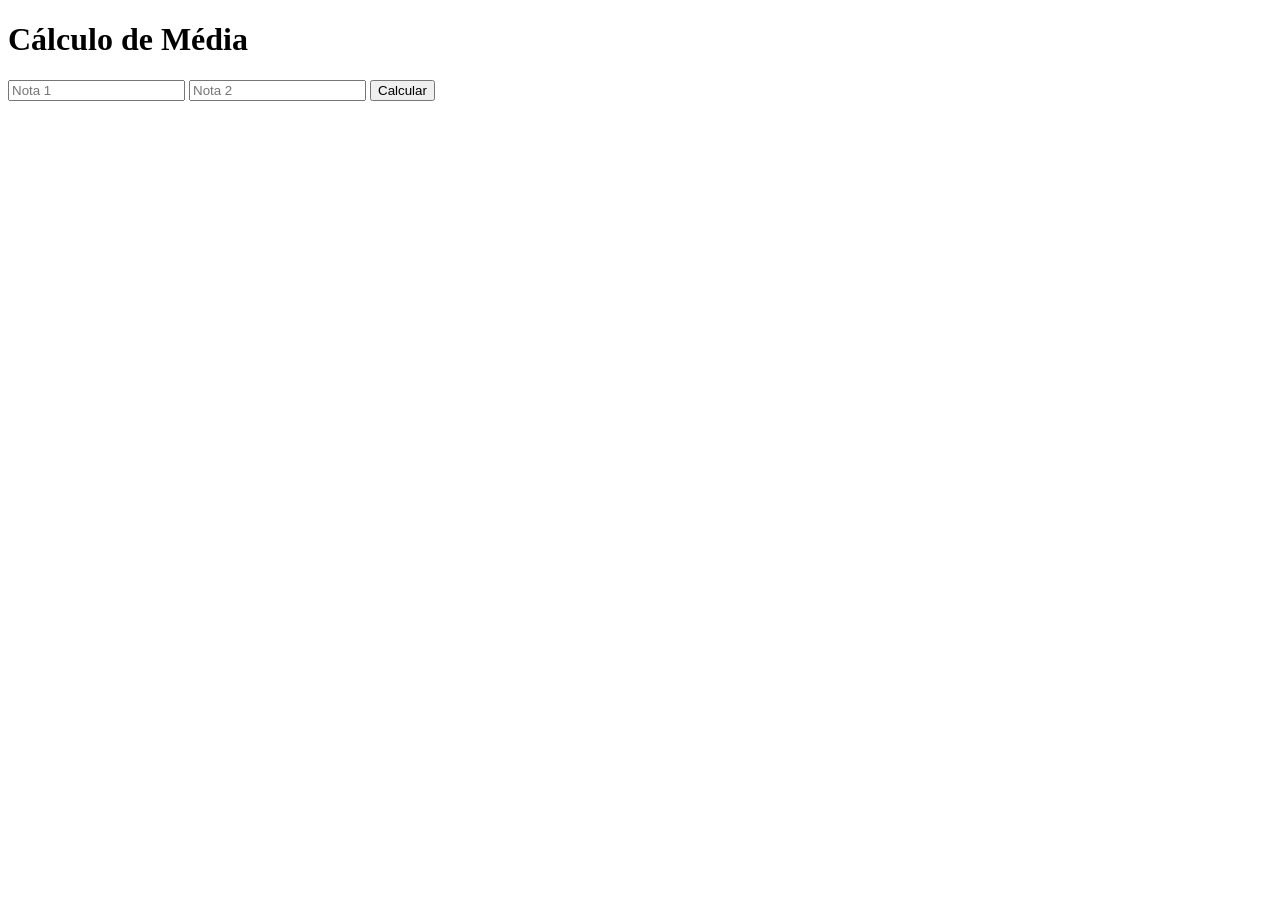
<file: media_aluno/index.html>
<!DOCTYPE html>
<html lang="pt-br">
<head>
    <meta charset="UTF-8">
    <title>Calculadora de Média</title>
</head>
<body>
    <h1>Cálculo de Média</h1>
    <input type="text" id="N1" placeholder="Nota 1">
    <input type="text" id="N2" placeholder="Nota 2">
    
    <button onclick="calcularMedia()">Calcular</button>

    <div id="resultado"></div>

<script>
    function calcularMedia() {
        let input1 = document.getElementById("N1").value;
        let input2 = document.getElementById("N2").value;
        
        let n1 = parseFloat(input1);
        let n2 = parseFloat(input2);
        let divResultado = document.getElementById("resultado");

        if (input1 === "" || input2 === "") {
            divResultado.innerText = "Preencha todas as notas.";
            return;
        }

        if (isNaN(n1) || isNaN(n2)) {
            divResultado.innerText = "Apenas números válidos.";
            return;
        }

        if (n1 < 0 || n1 > 10 || n2 < 0 || n2 > 10) {
            divResultado.innerText = "Apenas notas entre 0 e 10!";
            return;
        }

        let media = (n1 + n2) / 2;
        let situacao = "";

        if (media >= 7) {
            situacao = "Aprovado!";
        } else if (media >= 5) {
            situacao = "Recuperação";
        } else {
            situacao = "Reprovado...";
        }

        divResultado.innerHTML = `Média: ${media.toFixed(1)} <br> Situação: ${situacao}`;
    }
</script>
</body>
</html>
</file>
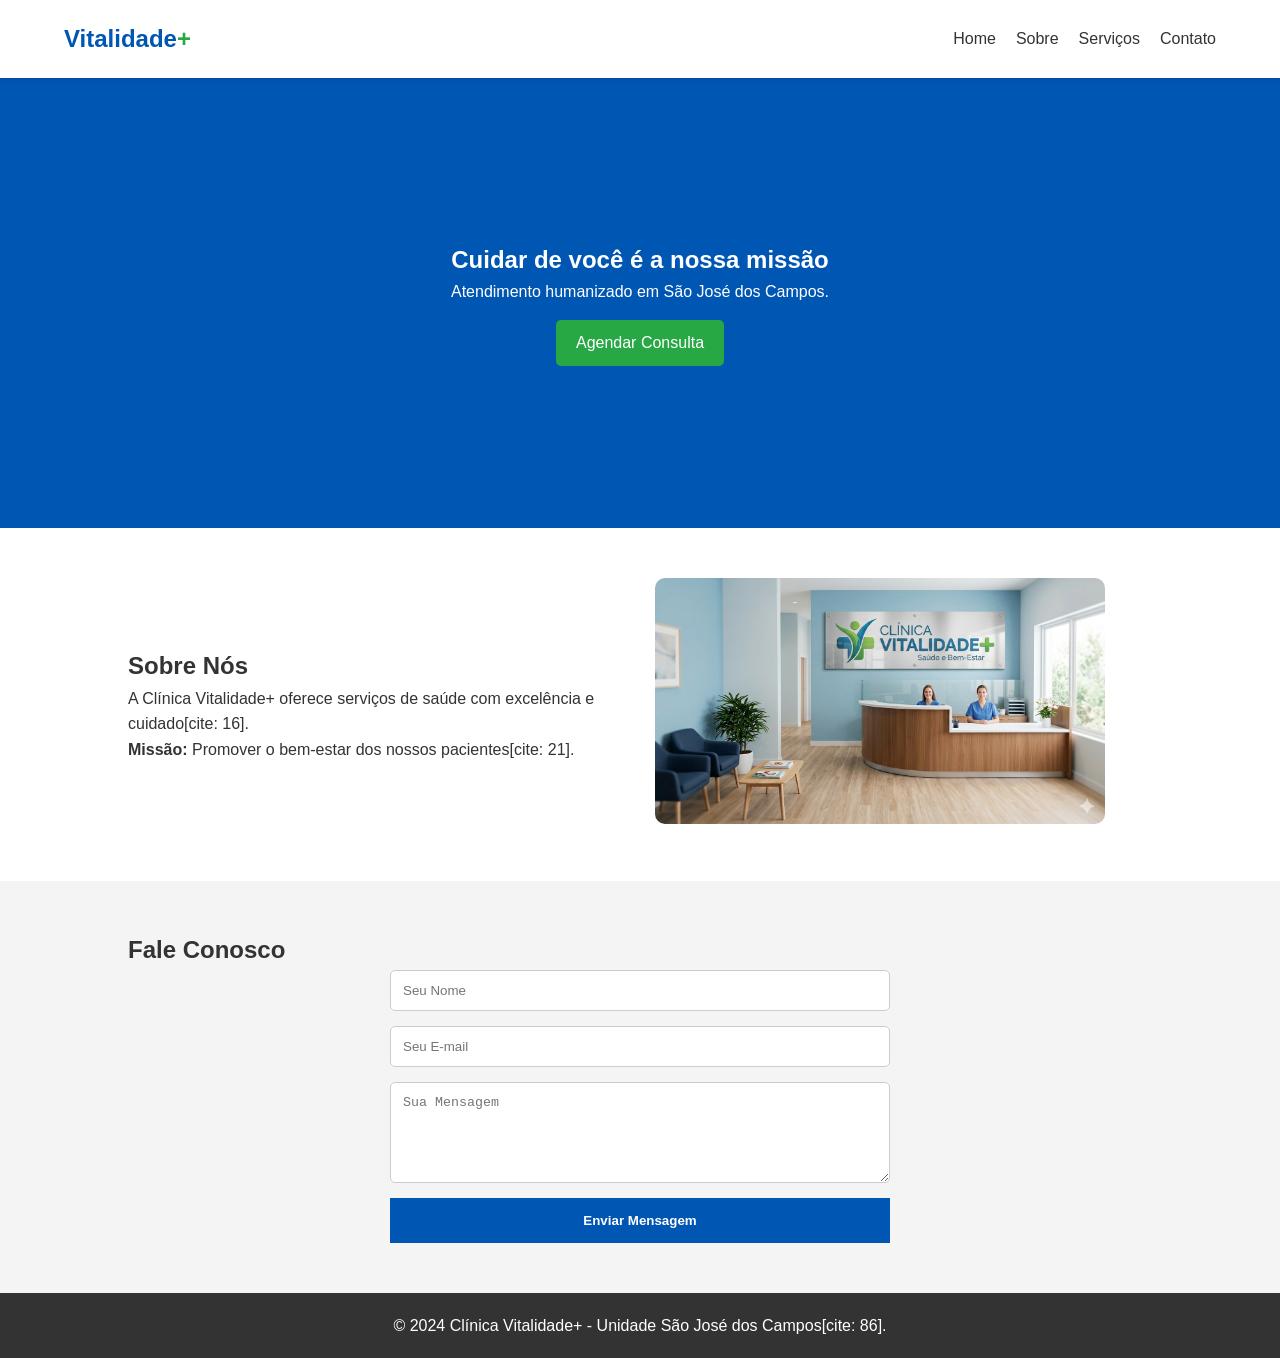
<file: Projeto_Clinica/index.html>
<!DOCTYPE html>
<html lang="pt-br">
<head>
    <meta charset="UTF-8">
    <meta name="viewport" content="width=device-width, initial-scale=1.0">
    <title>Clínica Vitalidade+</title>
    <link rel="stylesheet" href="style.css"> </head>
<body>
    <header>
        <nav class="container-nav">
            <div class="logo">Vitalidade<span>+</span></div>
            <ul class="menu">
                <li><a href="#home">Home</a></li>
                <li><a href="#sobre">Sobre</a></li>
                <li><a href="#servicos">Serviços</a></li>
                <li><a href="#contato">Contato</a></li>
            </ul>
        </nav>
    </header>

    <main>
        <section id="home" class="hero">
            <div class="hero-content">
                <h1>Cuidar de você é a nossa missão</h1>
                <p>Atendimento humanizado em São José dos Campos.</p>
                <a href="#contato" class="btn-cta">Agendar Consulta</a>
            </div>
        </section>

        <section id="sobre" class="container-sessao">
            <div class="sobre-grid">
                <div class="sobre-texto">
                    <h2>Sobre Nós</h2>
                    <p>A Clínica Vitalidade+ oferece serviços de saúde com excelência e cuidado[cite: 16].</p>
                    <p><strong>Missão:</strong> Promover o bem-estar dos nossos pacientes[cite: 21].</p>
                </div>
                <div class="sobre-imagem">
                    <img src="imagens/clinica.jpg.png" alt="Fachada da Clínica">
                </div>
            </div>
        </section>

        <section id="contato" class="container-sessao bg-cinza">
            <h2>Fale Conosco</h2>
            <form class="form-estilizado">
                <input type="text" placeholder="Seu Nome" required>
                <input type="email" placeholder="Seu E-mail" required>
                <textarea placeholder="Sua Mensagem" rows="5" required></textarea>
                <button type="submit" class="btn-enviar">Enviar Mensagem</button>
            </form>
        </section>
    </main>

    <footer>
        <p>&copy; 2024 Clínica Vitalidade+ - Unidade São José dos Campos[cite: 86].</p>
    </footer>
</body>
</html>
</file>
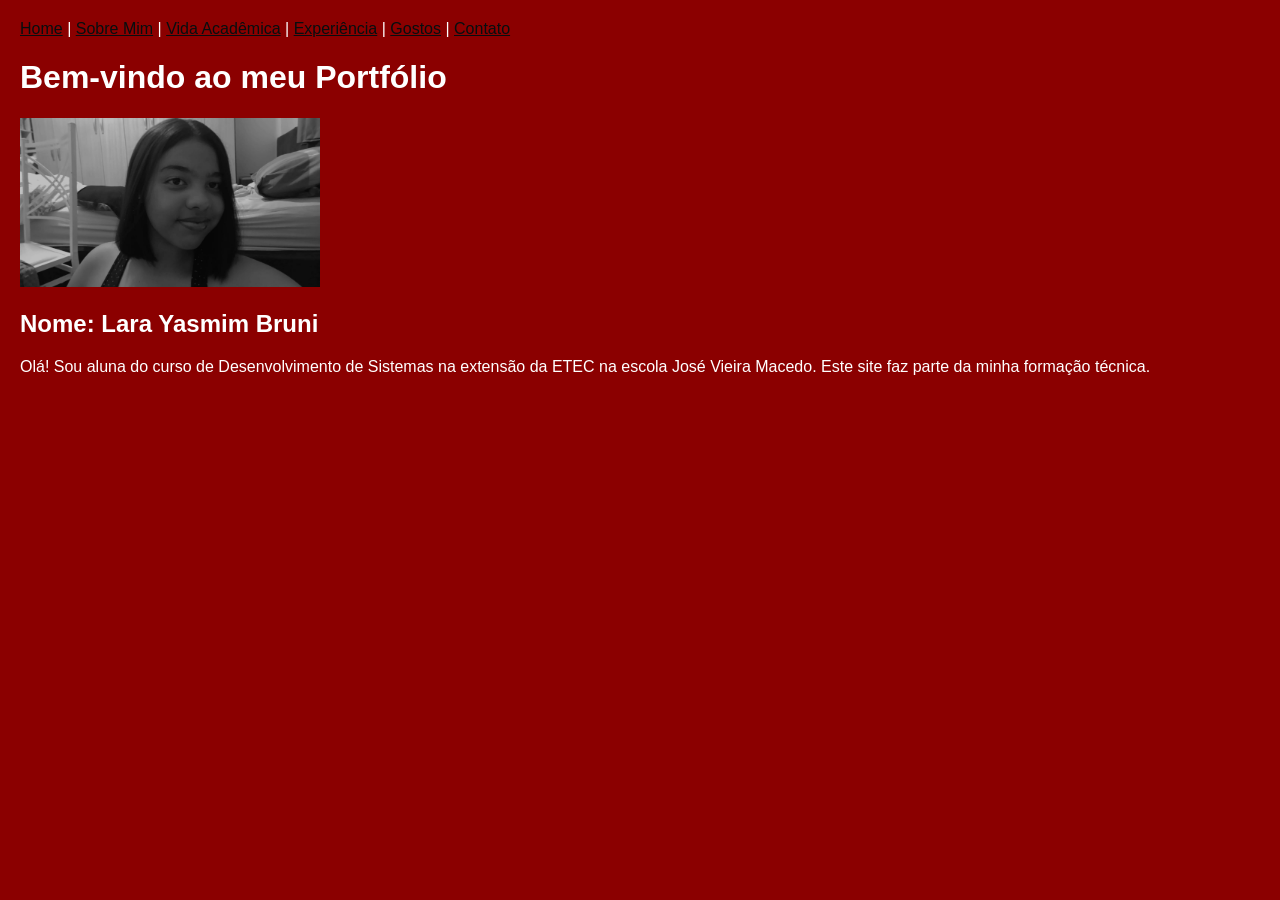
<file: site_portifolio/index.html>
<!DOCTYPE html>
<html lang="pt-br">
<head>
    <meta charset="UTF-8">
    <title>Meu Portfólio - Home</title>
    <style>
        body {
            background-color: #8B0000; /* Vermelho Escuro */
            color: white;             /* Letras Brancas */
            font-family: sans-serif;
            margin: 20px;
        }
        a { color: #060e0f; } /* Links em dourado para destacar no vermelho */
    </style>
</head>
<body>
    <nav>
        <a href="index.html">Home</a> | 
        <a href="sobre.html">Sobre Mim</a> | 
        <a href="academico.html">Vida Acadêmica</a> | 
        <a href="experiencia.html">Experiência</a> | 
        <a href="interesses.html">Gostos</a> | 
        <a href="contato.html">Contato</a>
    </nav>

    <h1>Bem-vindo ao meu Portfólio</h1>
    
    <img src="imagens/foto_perfil_2.jpeg" alt="Minha Foto" width="300">

    <h2>Nome: Lara Yasmim Bruni</h2>
    
    <p>
        Olá! Sou aluna do curso de Desenvolvimento de Sistemas na extensão da ETEC na escola José Vieira Macedo. 
        Este site faz parte da minha formação técnica.
    </p>
</body>
</html>
</file>
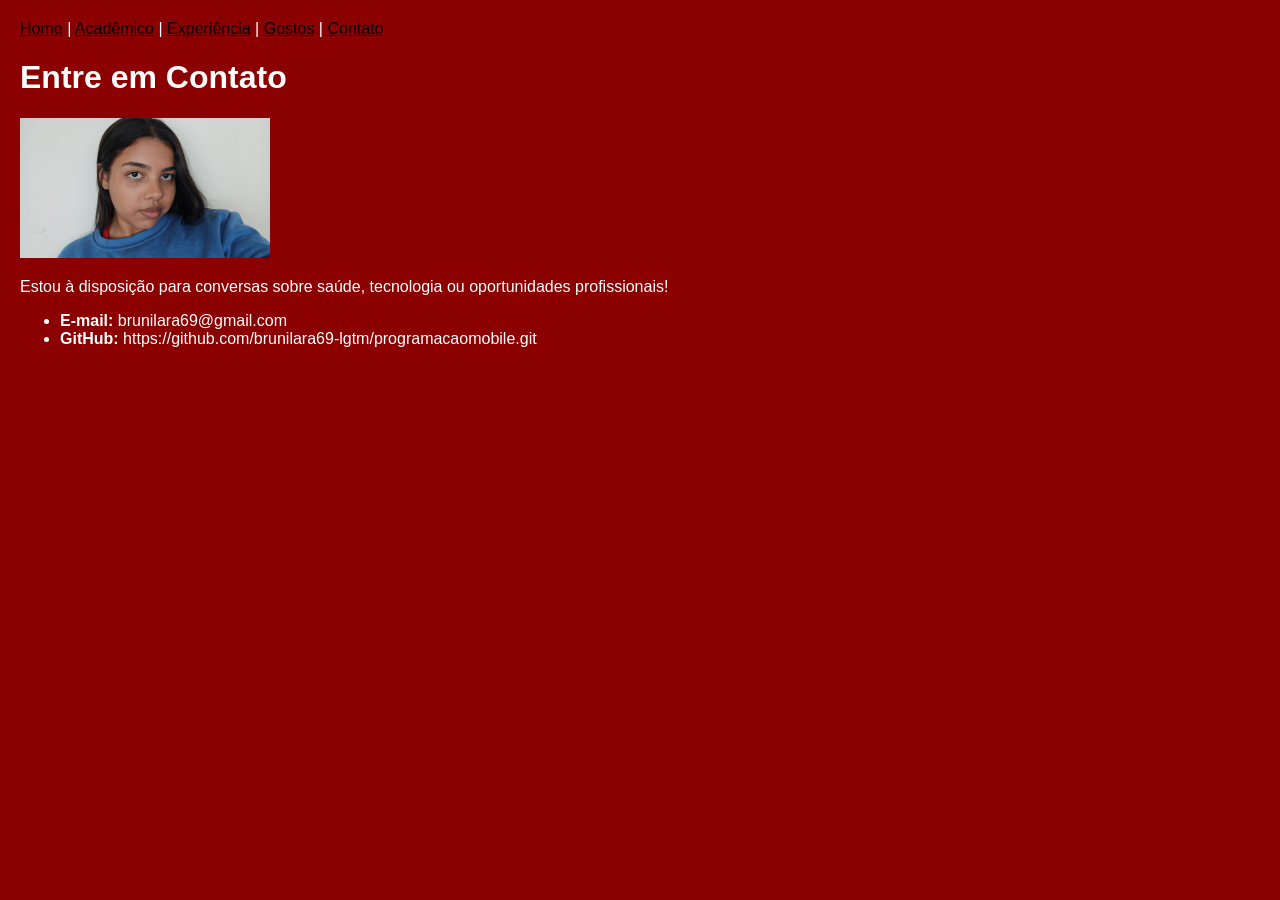
<file: site_portifolio/contato.html>
<!DOCTYPE html>
<html lang="pt-br">
<head>
    <meta charset="UTF-8">
    <title>Contato</title>
    <style>
        body {
            background-color: #8B0000;
            color: white;
            font-family: sans-serif;
            margin: 20px;
        }
        a { color: #000000; }
    </style>
</head>
<body>
    <nav>
        <a href="index.html">Home</a> | <a href="academico.html">Acadêmico</a> | <a href="experiencia.html">Experiência</a> | <a href="interesses.html">Gostos</a> | <a href="contato.html">Contato</a>
    </nav>

    <h1>Entre em Contato</h1>
    
    <img src="imagens/foto_contato.jpeg" alt="Fale Comigo" width="250">

    <p>Estou à disposição para conversas sobre saúde, tecnologia ou oportunidades profissionais!</p>

    <ul>
        <li><strong>E-mail:</strong> brunilara69@gmail.com </li>
        <li><strong>GitHub:</strong> https://github.com/brunilara69-lgtm/programacaomobile.git</li>
    </ul>
</body>
</html>
</file>
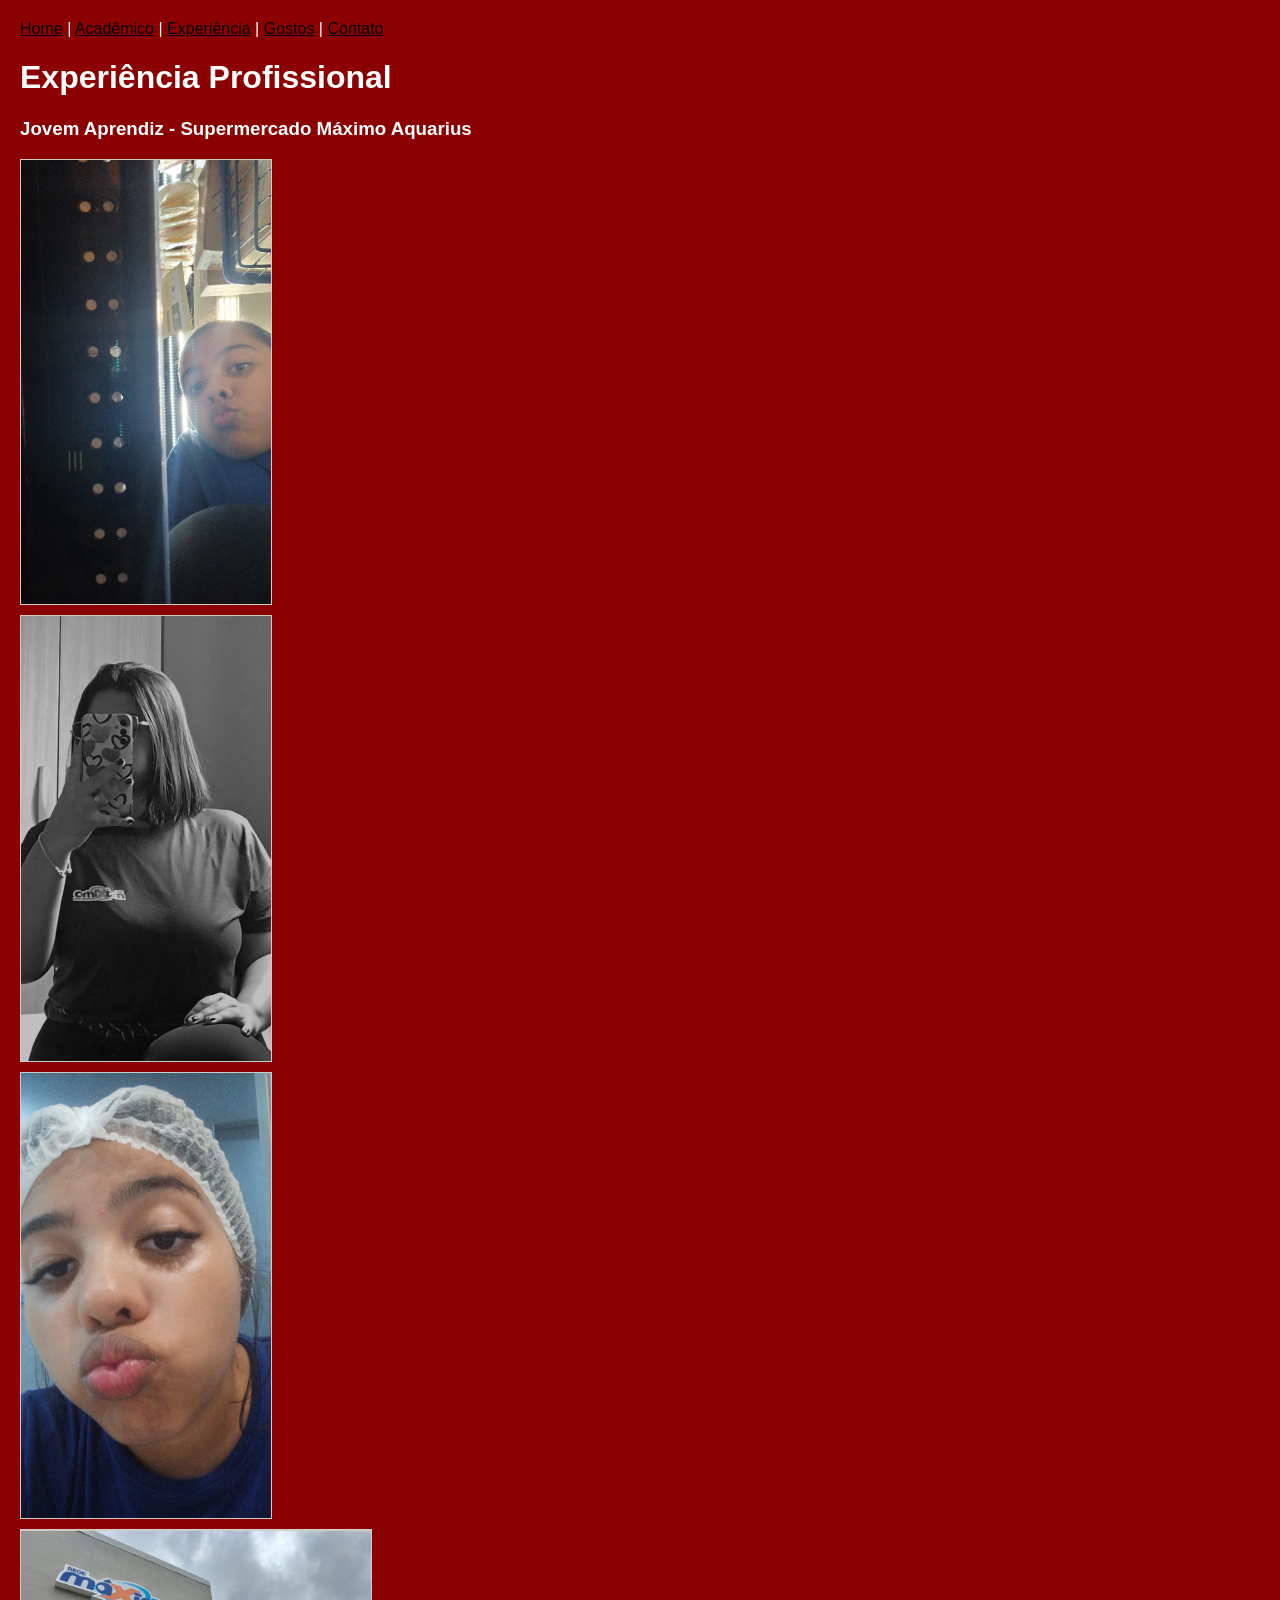
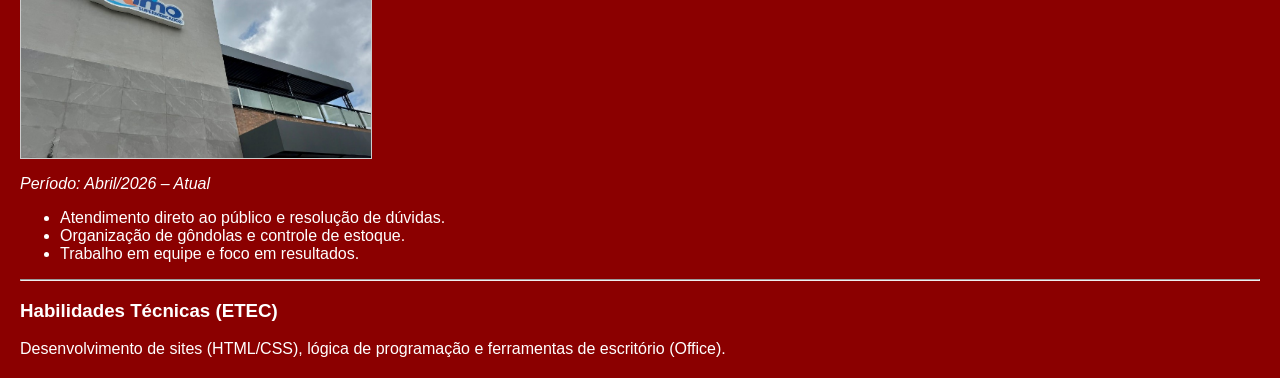
<file: site_portifolio/experiencia.html>
<!DOCTYPE html>
<html lang="pt-br">
<head>
    <meta charset="UTF-8">
    <title>Minhas Experiências</title>
    <style>
        body {
            background-color: #8B0000;
            color: white;
            font-family: sans-serif;
            margin: 20px;
        }
        a { color: #000000; }
        .bloco { border: 1px solid white; padding: 15px; border-radius: 8px; }
    </style>
</head>
<body>
    <nav>
        <a href="index.html">Home</a> | <a href="academico.html">Acadêmico</a> | <a href="experiencia.html">Experiência</a> | <a href="interesses.html">Gostos</a> | <a href="contato.html">Contato</a>
    </nav>

    <h1>Experiência Profissional</h1>
    
    <div>
        <h3>Jovem Aprendiz - Supermercado Máximo Aquarius</h3>
        
        <img src="imagens/no_trabalho_1.jpeg" alt="Foto no Trabalho" width="250" style="display: block; margin: 10px 0; border: 1px solid #ccc;">
        <img src="imagens/no_trabalho_2.jpeg" alt="Foto no Trabalho" width="250" style="display: block; margin: 10px 0; border: 1px solid #ccc;">
        <img src="imagens/no_trabalho_3.jpeg" alt="Foto no Trabalho" width="250" style="display: block; margin: 10px 0; border: 1px solid #ccc;">
        <img src="imagens/fachada_Maximo.jpg" alt="Foto no Trabalho" width="350" style="display: block; margin: 10px 0; border: 1px solid #ccc;">

        <p><em>Período: Abril/2026 – Atual</em></p>
        <ul>
            <li>Atendimento direto ao público e resolução de dúvidas.</li>
            <li>Organização de gôndolas e controle de estoque.</li>
            <li>Trabalho em equipe e foco em resultados.</li>
        </ul>
    </div>

    <hr>

    <h3>Habilidades Técnicas (ETEC)</h3>
    <p>Desenvolvimento de sites (HTML/CSS), lógica de programação e ferramentas de escritório (Office).</p>
</body>
</html>
</file>
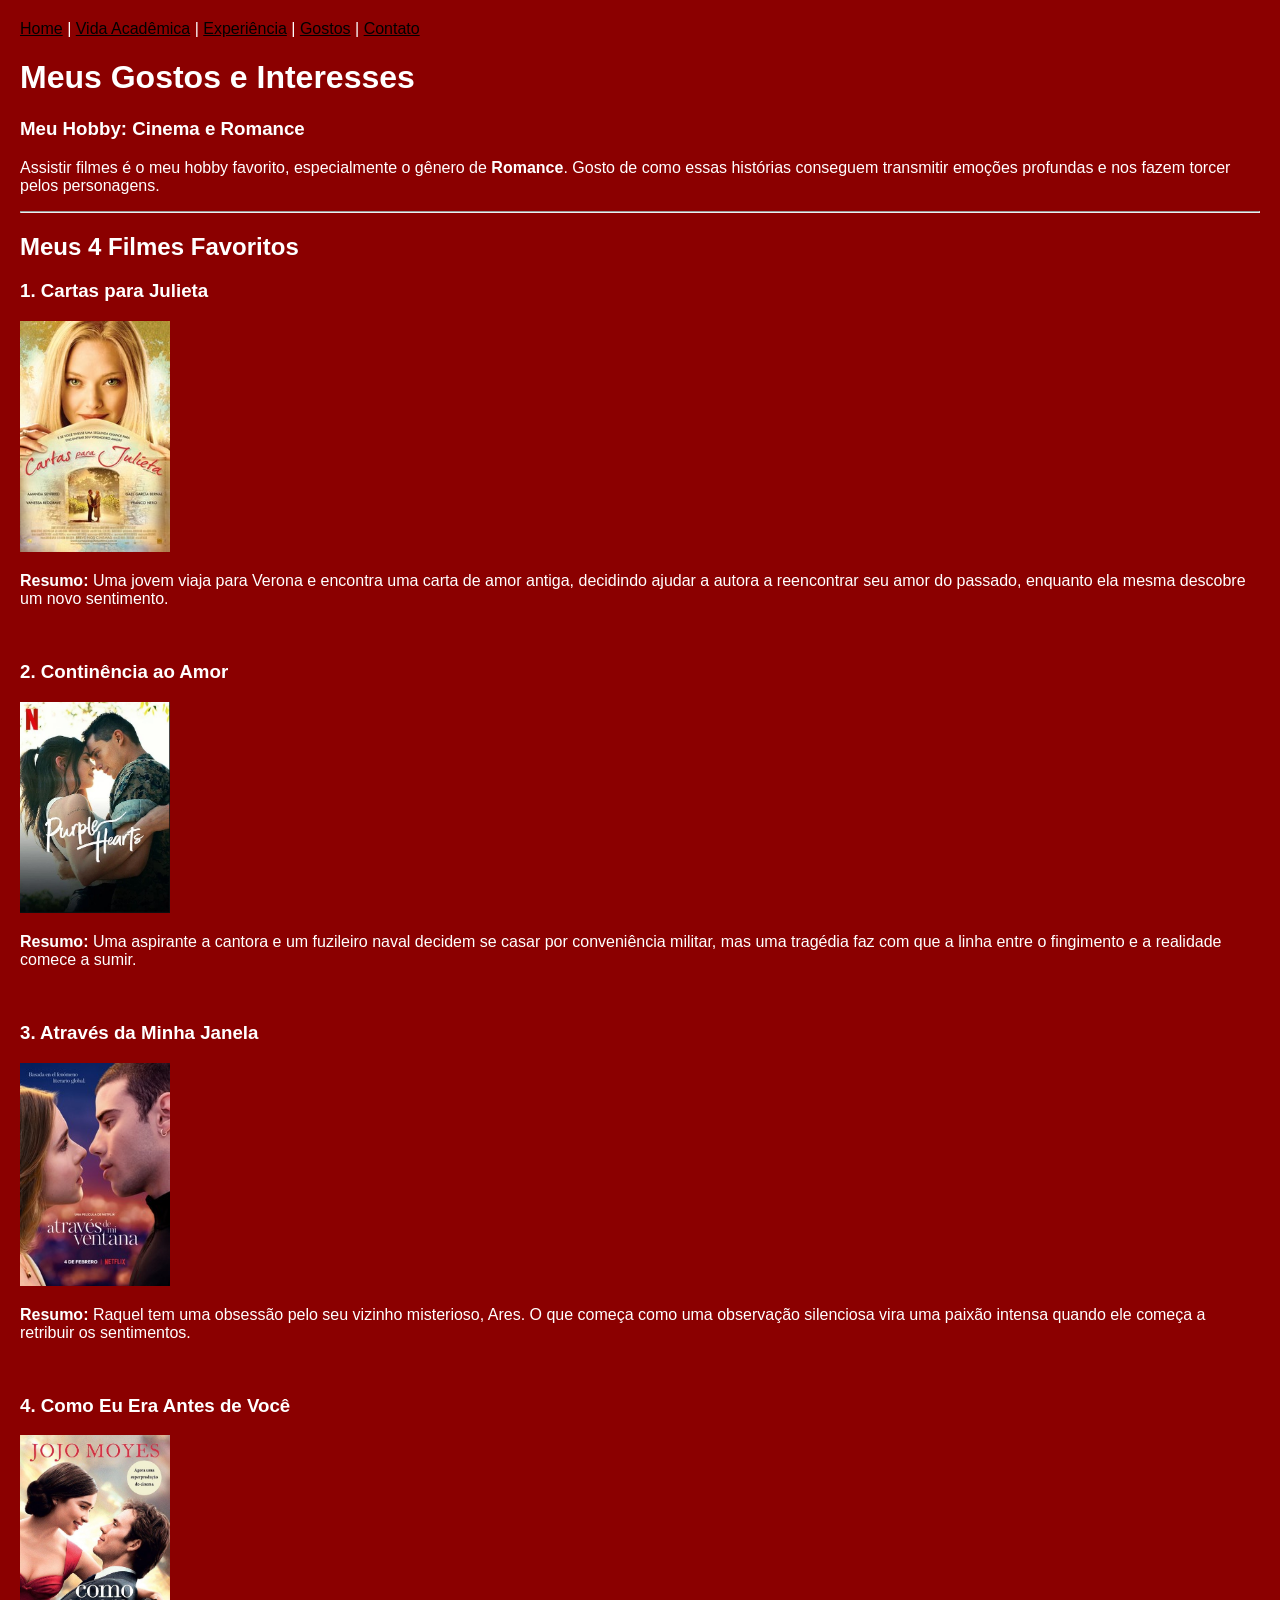
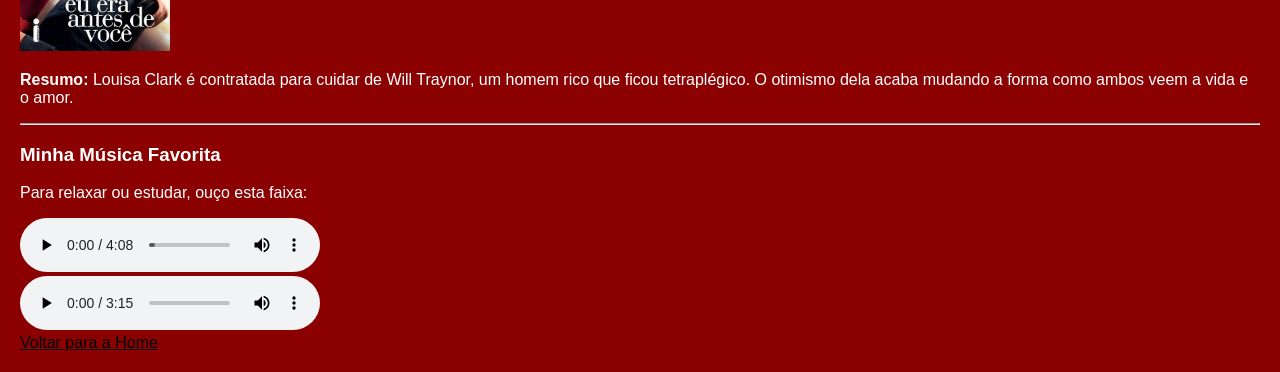
<file: site_portifolio/interesses.html>
<!DOCTYPE html>
<html lang="pt-br">
<head>
    <meta charset="UTF-8">
    <title>Gostos e Interesses - Meus Filmes</title>
    <style>
        body {
            background-color: #8B0000;
            color: white;
            font-family: sans-serif;
            margin: 20px;
        }
        a { color: #000000; }
    </style>
</head>
<body>
    <nav>
        <a href="index.html">Home</a> | 
        <a href="academico.html">Vida Acadêmica</a> | 
        <a href="experiencia.html">Experiência</a> | 
        <a href="interesses.html">Gostos</a> | 
        <a href="contato.html">Contato</a>
    </nav>

    <h1>Meus Gostos e Interesses</h1>

    <h3>Meu Hobby: Cinema e Romance</h3>
    <p>
        Assistir filmes é o meu hobby favorito, especialmente o gênero de <strong>Romance</strong>. 
        Gosto de como essas histórias conseguem transmitir emoções profundas e nos fazem torcer pelos personagens.
    </p>

    <hr>

    <h2>Meus 4 Filmes Favoritos</h2>

    <h3>1. Cartas para Julieta</h3>
    <img src="imagens/capa1.jpg" alt="Capa Cartas para Julieta" width="150">
    <p><strong>Resumo:</strong> Uma jovem viaja para Verona e encontra uma carta de amor antiga, decidindo ajudar a autora a reencontrar seu amor do passado, enquanto ela mesma descobre um novo sentimento.</p>

    <br>

    <h3>2. Continência ao Amor</h3>
    <img src="imagens/capa2.jpg" alt="Capa Continência ao Amor" width="150">
    <p><strong>Resumo:</strong> Uma aspirante a cantora e um fuzileiro naval decidem se casar por conveniência militar, mas uma tragédia faz com que a linha entre o fingimento e a realidade comece a sumir.</p>

    <br>

    <h3>3. Através da Minha Janela</h3>
    <img src="imagens/capa3.jpg" alt="Capa Através da Minha Janela" width="150">
    <p><strong>Resumo:</strong> Raquel tem uma obsessão pelo seu vizinho misterioso, Ares. O que começa como uma observação silenciosa vira uma paixão intensa quando ele começa a retribuir os sentimentos.</p>

    <br>

    <h3>4. Como Eu Era Antes de Você</h3>
    <img src="imagens/capa4.jpg" alt="Capa Como Eu Era Antes de Você" width="150">
    <p><strong>Resumo:</strong> Louisa Clark é contratada para cuidar de Will Traynor, um homem rico que ficou tetraplégico. O otimismo dela acaba mudando a forma como ambos veem a vida e o amor.</p>

    <hr>

    <h3>Minha Música Favorita</h3>
    <p>Para relaxar ou estudar, ouço esta faixa:</p>
    <audio controls>
        <source src="audios/Beatriz.mp3" type="audio/mpeg">
    </audio>    
    <br>
    <audio controls>
        <source src="audios/Erro Favorito.mp3" type="audio/mpeg">
    </audio>
    <br>
    <a href="index.html">Voltar para a Home</a>
</body>
</html>
</file>
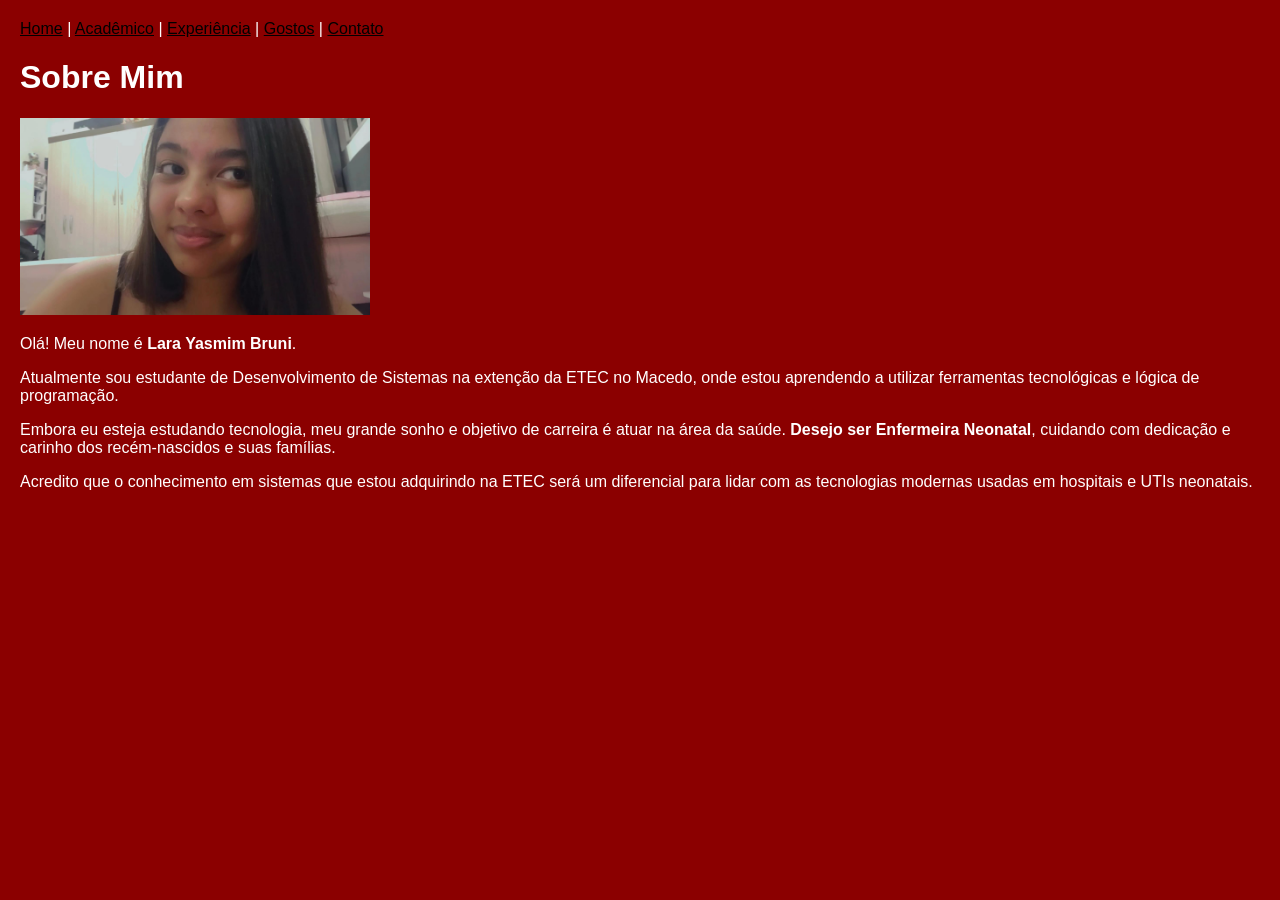
<file: site_portifolio/sobre.html>
<!DOCTYPE html>
<html lang="pt-br">
<head>
    <meta charset="UTF-8">
    <title>Meu Portfólio - Sobre Mim</title>
    <style>
        body {
            background-color: #8B0000;
            color: white;
            font-family: sans-serif;
            margin: 20px;
        }
        a { color: #000000; }
    </style>
</head>
<body>
    <nav>
        <a href="index.html">Home</a> | <a href="academico.html">Acadêmico</a> | <a href="experiencia.html">Experiência</a> | <a href="interesses.html">Gostos</a> | <a href="contato.html">Contato</a>
    </nav>

    <h1>Sobre Mim</h1>
    <img src="imagens/imagen_lara_2.jpeg" alt="Minha Foto" width="350">
    
    <p>Olá! Meu nome é <strong>Lara Yasmim Bruni</strong>.</p>
    <p>Atualmente sou estudante de Desenvolvimento de Sistemas na extenção da ETEC no Macedo, onde estou aprendendo a utilizar ferramentas tecnológicas e lógica de programação.</p>
    
    <p>Embora eu esteja estudando tecnologia, meu grande sonho e objetivo de carreira é atuar na área da saúde. <strong>Desejo ser Enfermeira Neonatal</strong>, cuidando com dedicação e carinho dos recém-nascidos e suas famílias.</p>
    
    <p>Acredito que o conhecimento em sistemas que estou adquirindo na ETEC será um diferencial para lidar com as tecnologias modernas usadas em hospitais e UTIs neonatais.</p>
</body>
</html>
</file>
<file: Projeto_Clinica/style.css>
/* Reset e Tipografia [cite: 45] */
* { margin: 0; padding: 0; box-sizing: border-box; }
body { font-family: Arial, sans-serif; line-height: 1.6; color: #333; }

/* Menu Fixo e Organizado [cite: 81] */
header {
    background: #fff;
    padding: 20px 5%;
    box-shadow: 0 2px 5px rgba(0,0,0,0.1);
    position: sticky;
    top: 0;
    z-index: 100;
}
.container-nav { display: flex; justify-content: space-between; align-items: center; }
.logo { font-size: 24px; font-weight: bold; color: #0056b3; }
.logo span { color: #28a745; }
.menu { display: flex; list-style: none; }
.menu li a { text-decoration: none; color: #333; margin-left: 20px; transition: 0.3s; }
.menu li a:hover { color: #0056b3; } /* Efeito Hover obrigatório [cite: 79, 82] */

/* Banner Hero [cite: 15] */
.hero {
    height: 50vh;
    background: #0056b3;
    color: white;
    display: flex;
    justify-content: center;
    align-items: center;
    text-align: center;
}
.btn-cta {
    display: inline-block;
    background: #28a745;
    color: white;
    padding: 10px 20px;
    text-decoration: none;
    border-radius: 5px;
    margin-top: 15px;
}

/* Layout de Seções [cite: 54, 55] */
.container-sessao { padding: 50px 10%; }
.bg-cinza { background: #f4f4f4; }

/* Ajuste da Imagem para não ficar estranha [cite: 58] */
.sobre-grid { display: flex; gap: 30px; align-items: center; flex-wrap: wrap; }
.sobre-texto, .sobre-imagem { flex: 1; min-width: 300px; }
.sobre-imagem img {
    width: 100%;       /* Ocupa a largura da coluna */
    max-width: 450px;  /* Limite de tamanho */
    height: auto;      /* Proporção correta */
    border-radius: 10px;
}

/* Formulário Profissional [cite: 43] */
.form-estilizado {
    display: flex;
    flex-direction: column;
    max-width: 500px;
    margin: 0 auto;
    gap: 15px;
}
input, textarea { padding: 12px; border: 1px solid #ccc; border-radius: 5px; }
.btn-enviar {
    background: #0056b3;
    color: white;
    border: none;
    padding: 15px;
    cursor: pointer;
    font-weight: bold;
    transition: 0.3s;
}
.btn-enviar:hover { background: #003d7a; } /* Efeito Hover [cite: 82] */

footer { text-align: center; padding: 20px; background: #333; color: white; }

/* Responsividade Básica [cite: 60, 83] */
@media (max-width: 768px) {
    .menu { display: none; } /* Esconde menu no celular para simplificar */
}
</file>
